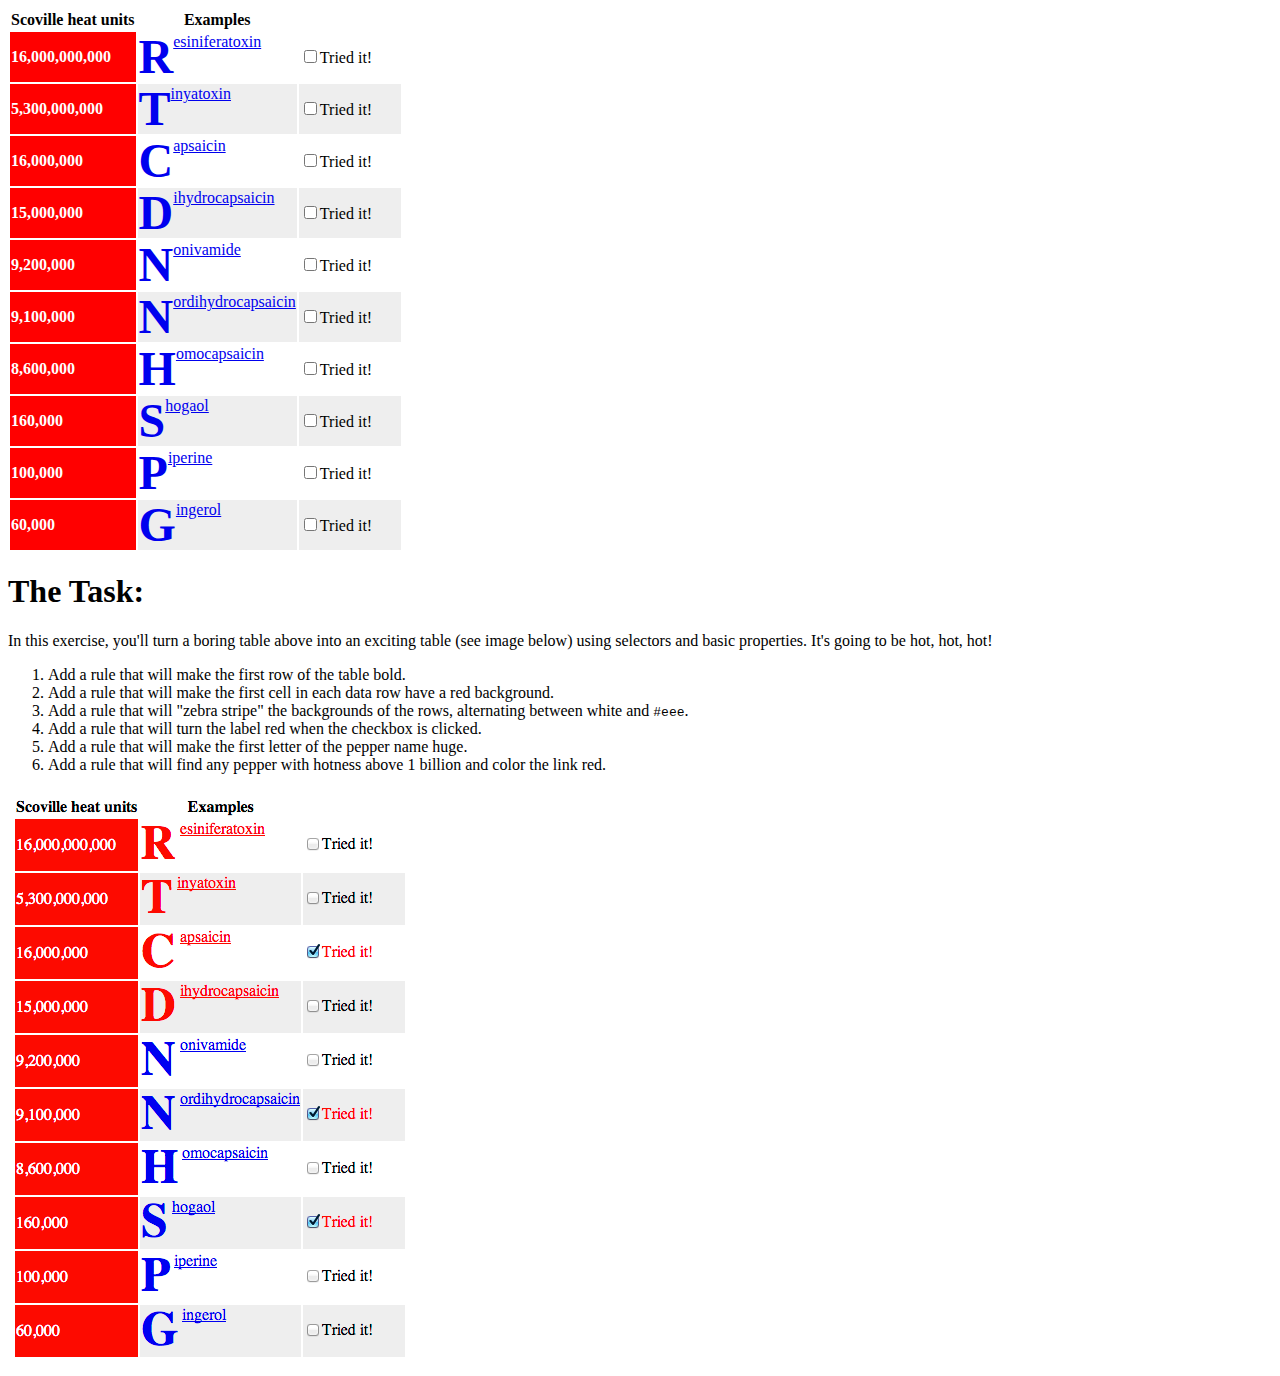
<file: homework_1/index.html>
<!doctype html>
<html>
 <head>
   <title>Red Hot Chili Peppers</title>
   <style>
       table th{
           font-weight: bold;
       }
       table tr>td:first-child{
           background: #ff0000;
           color:#fff;
           font-weight: bold;
       }
       table tr:nth-child(odd) td:not(:first-child){
           background: #eee
       }
       table td>input:checked+label{
           color:#ff0000;
       }
       table tr:nth-child(n+1) td:nth-child(2)>a{
           display: block;
       }
       table tr:nth-child(n+1) td:nth-child(2)>a::first-letter{
           font-size: 48px;
           float: left;
           font-weight: bold;
           line-height: 1;
       }
   </style>
 </head>
 <body>
  <table>
    <tr>
      <th>Scoville heat units</th>
      <th>Examples</th>
      <th width="100"></th>
    </tr>

    <tr>
      <td>16,000,000,000</td>
      <td><a href="/wiki/Resiniferatoxin" title="Resiniferatoxin (16,000,000,000)">Resiniferatoxin</a></td>
      <td><input type="checkbox"><label>Tried it!</label></td>
    </tr>

    <tr>
      <td>5,300,000,000</td>
      <td><a href="/wiki/Tinyatoxin" title="Tinyatoxin (5,300,000,000)">Tinyatoxin</a></td>
      <td><input type="checkbox"><label>Tried it!</label></td>
    </tr>

    <tr>
      <td>16,000,000</td>
      <td><a href="/wiki/Capsaicin" title="Capsaicin (16,000,000)">Capsaicin</a></td>
      <td><input type="checkbox"><label>Tried it!</label></td>
    </tr>

    <tr>
      <td>15,000,000</td>
      <td><a href="/wiki/Dihydrocapsaicin" title="Dihydrocapsaicin (15,000,000)">Dihydrocapsaicin</a></td>
      <td><input type="checkbox"><label>Tried it!</label></td>
    </tr>

    <tr>
      <td>9,200,000</td>
      <td><a href="/wiki/Nonivamide" title="Nonivamide (9,200,000)">Nonivamide</a></td>
      <td><input type="checkbox"><label>Tried it!</label></td>
    </tr>
    
    <tr>
      <td>9,100,000</td>
      <td><a href="/wiki/Nordihydrocapsaicin" title="Nordihydrocapsaicin (9,100,000)">Nordihydrocapsaicin</a></td>
      <td><input type="checkbox"><label>Tried it!</label></td>
    </tr>
    
    <tr>
      <td>8,600,000</td>
      <td><a href="/wiki/Homocapsaicin" title="Homocapsaicin (6,600,000)">Homocapsaicin</a></td>
      <td><input type="checkbox"><label>Tried it!</label></td>
    </tr>
    
    <tr>
      <td>160,000</td>
      <td><a href="/wiki/Shogaol" title="Shogaol (160,000)">Shogaol</a></td>
      <td><input type="checkbox"><label>Tried it!</label></td>
    </tr>
    
    <tr>
      <td>100,000</td>
      <td><a href="/wiki/Piperine" title="Piperine (100,000)">Piperine</a></td>
      <td><input type="checkbox"><label>Tried it!</label></td>
    </tr>
    
    <tr>
      <td>60,000</td>
      <td><a href="/wiki/Gingerol" title="Gingerol (60,000)">Gingerol</a></td>
      <td><input type="checkbox"><label>Tried it!</label></td>
    </tr>
  </table>
  
  <div>
     <h1>The Task:</h1>
     <p>In this exercise, you'll turn a boring table above into an exciting table (see image below) using selectors and basic properties. It's going to be hot, hot, hot!</p>
     <ol>
        <li>Add a rule that will make the first row of the table bold.</li>
        <li>Add a rule that will make the first cell in each data row have a red background.</li>
        <li>Add a rule that will "zebra stripe" the backgrounds of the rows, alternating between white and <code>#eee</code>.</li>
        <li>Add a rule that will turn the label red when the checkbox is clicked.</li>
        <li>Add a rule that will make the first letter of the pepper name huge.</li>
        <li>Add a rule that will find any pepper with hotness above 1 billion and color the link red.</li>
     </ol>
     <img src="exercise_tables.png" alt="Result image">
  </body>
 </html>
</file>
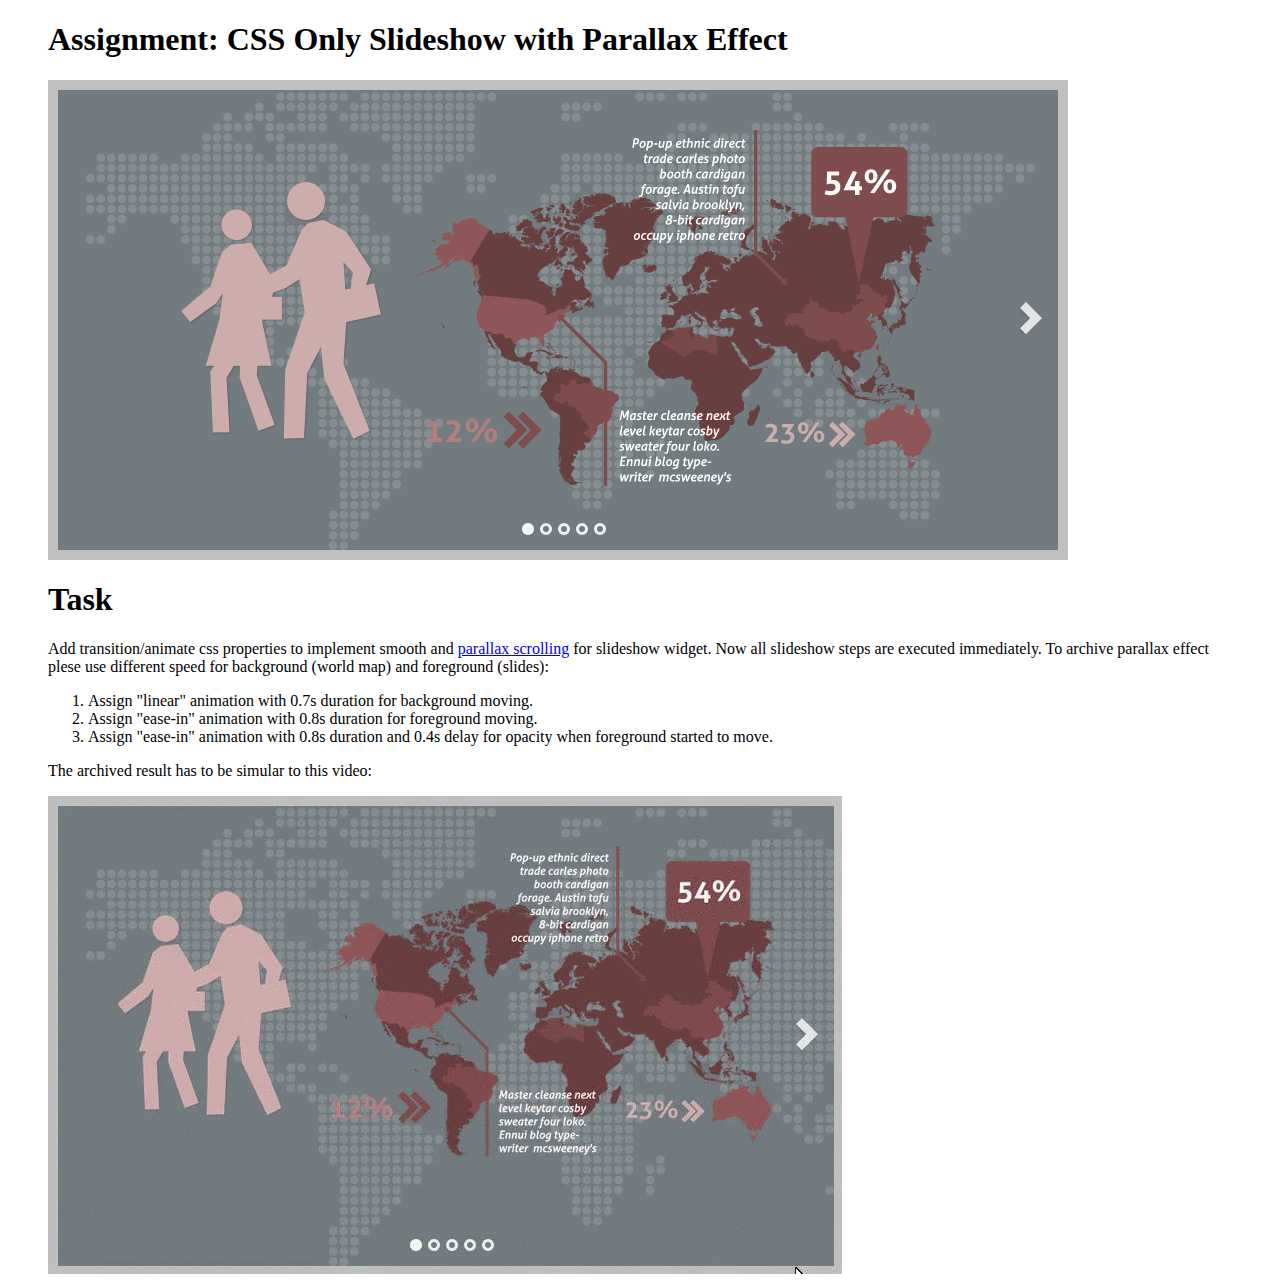
<file: homework_2/index.html>
<!doctype html>
<html lang="en">
    <head>
        <title>Assignment: Slideshow with Parallax Effect</title>
        <meta name="viewport" content="width=device-width, initial-scale=1.0"> 
        <link rel="stylesheet" type="text/css" href="css/style.css" />
    </head>
    <body>
        <main>
			<header>
				<h1>Assignment: CSS Only Slideshow <span>with Parallax Effect</span></h1>
			</header>
			
			<section class="sp-slideshow">
				<input id="button-1" type="radio" name="radio-set" class="sp-selector-1" checked="checked" />
				<label for="button-1" class="button-label-1"></label>
				
				<input id="button-2" type="radio" name="radio-set" class="sp-selector-2" />
				<label for="button-2" class="button-label-2"></label>
				
				<input id="button-3" type="radio" name="radio-set" class="sp-selector-3" />
				<label for="button-3" class="button-label-3"></label>
				
				<input id="button-4" type="radio" name="radio-set" class="sp-selector-4" />
				<label for="button-4" class="button-label-4"></label>
				
				<input id="button-5" type="radio" name="radio-set" class="sp-selector-5" />
				<label for="button-5" class="button-label-5"></label>
				
				<label for="button-1" class="sp-arrow sp-a1"></label>
				<label for="button-2" class="sp-arrow sp-a2"></label>
				<label for="button-3" class="sp-arrow sp-a3"></label>
				<label for="button-4" class="sp-arrow sp-a4"></label>
				<label for="button-5" class="sp-arrow sp-a5"></label>
				
				<div class="sp-content">
					<div class="sp-parallax-bg"></div>
					<ul class="sp-slider clearfix">
						<li><img src="images/image1.png" alt="image01" /></li>
						<li><img src="images/image2.png" alt="image02" /></li>
						<li><img src="images/image3.png" alt="image03" /></li>
						<li><img src="images/image4.png" alt="image04" /></li>
						<li><img src="images/image5.png" alt="image05" /></li>
					</ul>
				</div>
			</section>
			<section>
                           <h1>Task</h1>
                           <p>
                              Add transition/animate css properties to implement smooth and <a href="http://en.wikipedia.org/wiki/Parallax_scrolling">parallax scrolling</a> for slideshow widget.
                              Now all slideshow steps are executed immediately. To archive parallax effect plese use different speed for background (world map) and foreground (slides):  
                           </p>
                           <ol>
                                <li>Assign "linear" animation with 0.7s duration for background moving.</li>
                                <li>Assign "ease-in" animation with 0.8s duration for foreground moving.</li>
                                <li>Assign "ease-in" animation with 0.8s duration and 0.4s delay for opacity when foreground started to move.</li>
                            </ol>  
                            <p>
                              The archived result has to be simular to this video:
                           </p>
                           <img src="images/result.gif" alt="Result" />
			</section>
                       
		</main>
	</body>
</html>
</file>
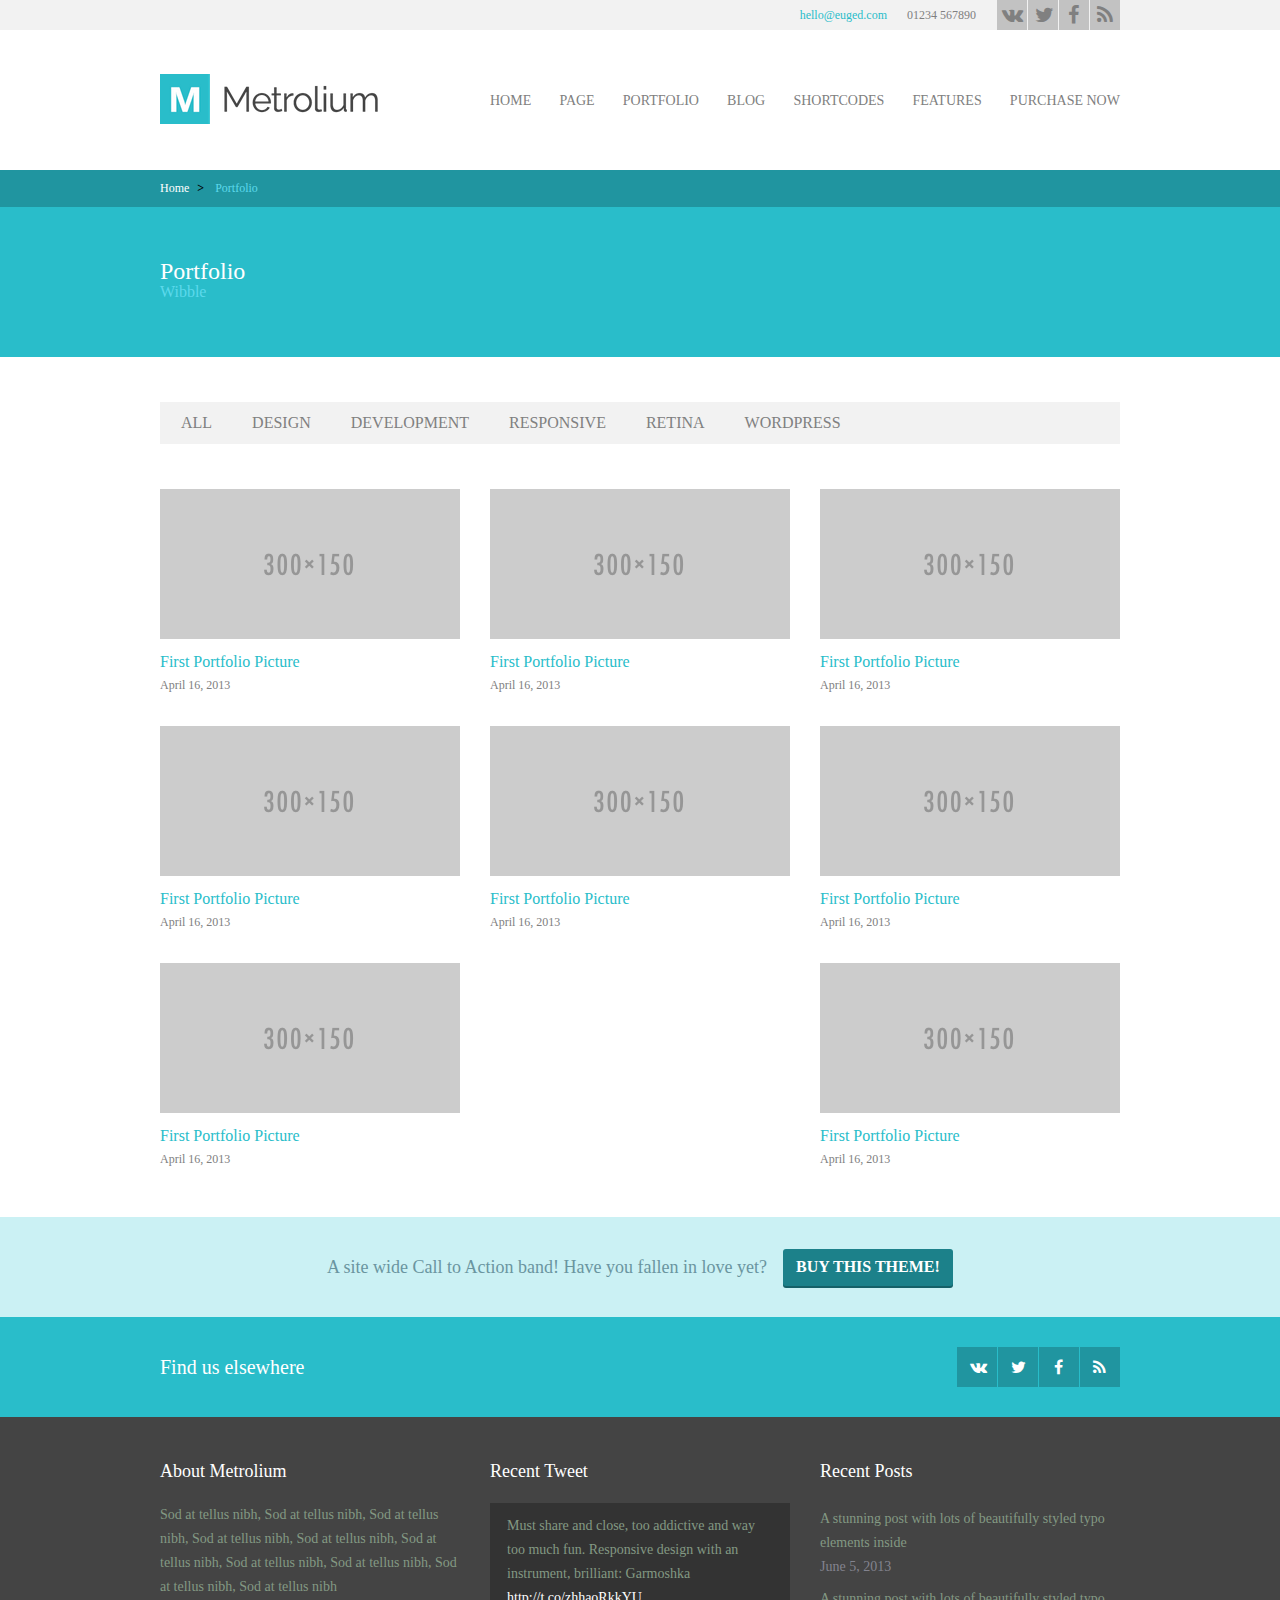
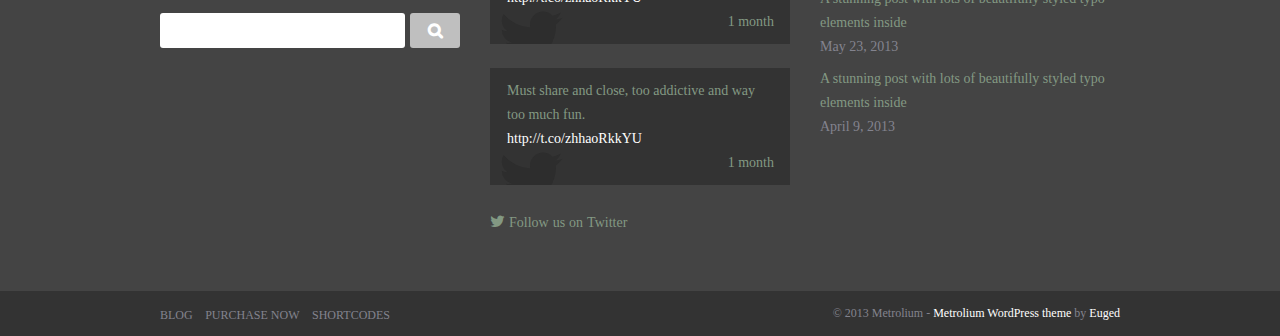
<file: homework_3/index.html>
<!DOCTYPE html>
<html lang="en">
<head>
    <meta charset="UTF-8">
    <title>Metrolium main</title>

    <link href="fonts/css/font-awesome.css" rel="stylesheet">
    <link href="css/style.css" rel="stylesheet">
</head>
<body>
    <header>
        <div class="container">
            <a href="mailto:" class="mail">hello@euged.com</a>
            <a href="tel:" class="phone">01234 567890</a>
            <div class="social">
                <a href="" class="fa-vk fa"></a>
                <a href="" class="fa-twitter fa"></a>
                <a href="" class="fa-facebook-f fa"></a>
                <a href="" class="fa-rss fa"></a>
            </div>
        </div>
    </header>
    <nav>
        <div class="container">
            <a href=""><img src="img/logo.png" alt="logo"></a>
            <ul>
                <li><a href="#">home</a></li>
                <li><a href="#">page</a></li>
                <li><a href="#">portfolio</a></li>
                <li><a href="#">blog</a></li>
                <li><a href="#">shortcodes</a></li>
                <li><a href="#">features</a></li>
                <li><a href="#">purchase now</a></li>
            </ul>
        </div>
    </nav>
    <div class="crums">
        <div class="container">
            <ul class="bread">
                <li><a href="">Home</a></li>
                <li>Portfolio</li>
            </ul>
        </div>
    </div>
    <div class="info">
        <div class="container">
            <span class="up">Portfolio</span><br>
            <span class="down">Wibble</span>
        </div>
    </div>
    <section>
        <div class="container">
            <div class="nav">
                <ul>
                    <li><a href="">all</a></li>
                    <li><a href="">design</a></li>
                    <li><a href="">development</a></li>
                    <li><a href="">responsive</a></li>
                    <li><a href="">retina</a></li>
                    <li><a href="">wordpress</a></li>
                </ul>
            </div>
            <div class="items">
                <div class="container">
                    <div class="item">
                        <img src="img/300x150.png" alt="pic">
                        <span class="name">First Portfolio Picture</span>
                        <span class="date">April 16, 2013</span>
                    </div>
                    <div class="item">
                        <img src="img/300x150.png" alt="pic">
                        <span class="name">First Portfolio Picture</span>
                        <span class="date">April 16, 2013</span>
                    </div>
                    <div class="item">
                        <img src="img/300x150.png" alt="pic">
                        <span class="name">First Portfolio Picture</span>
                        <span class="date">April 16, 2013</span>
                    </div>
                    <div class="item">
                        <img src="img/300x150.png" alt="pic">
                        <span class="name">First Portfolio Picture</span>
                        <span class="date">April 16, 2013</span>
                    </div>
                    <div class="item">
                        <img src="img/300x150.png" alt="pic">
                        <span class="name">First Portfolio Picture</span>
                        <span class="date">April 16, 2013</span>
                    </div>
                    <div class="item">
                        <img src="img/300x150.png" alt="pic">
                        <span class="name">First Portfolio Picture</span>
                        <span class="date">April 16, 2013</span>
                    </div>
                    <div class="item">
                        <img src="img/300x150.png" alt="pic">
                        <span class="name">First Portfolio Picture</span>                        <span class="date">April 16, 2013</span>
                    </div>
                    <div class="item">
                        <img src="img/300x150.png" alt="pic">
                        <span class="name">First Portfolio Picture</span>
                        <span class="date">April 16, 2013</span>
                    </div>
                </div>
            </div>
        </div>
        <div class="adv">
            <div class="container">
                <span>A site wide Call to Action band! Have you fallen in love yet?</span>
                <button>buy this theme!</button>
            </div>
        </div>
        <div class="findus">
            <div class="container">
                <span>Find us elsewhere</span>
                <div class="social">
                    <a href="" class="fa-vk fa"></a>
                    <a href="" class="fa-twitter fa"></a>
                    <a href="" class="fa-facebook-f fa"></a>
                    <a href="" class="fa-rss fa"></a>
                </div>
            </div>
        </div>
    </section>
    <footer>
        <div class="up">
            <div class="container">
                <div class="col-1">
                    <h3>About Metrolium</h3>
                    <p>Sod at tellus nibh, Sod at tellus nibh, Sod at tellus nibh, Sod at tellus nibh, Sod at tellus nibh,
                        Sod at tellus nibh, Sod at tellus nibh, Sod at tellus nibh, Sod at tellus nibh, Sod at tellus nibh</p>
                    <form action="">
                        <input type="text">
                        <button class="fa fa-search"></button>
                    </form>
                </div>
                <div class="col-2">
                    <h3>Recent Tweet</h3>
                    <div class="block fa fa-twitter">
                        <p>Must share and close, too addictive and way too much fun. Responsive
                            design with an instrument, brilliant: Garmoshka</p>
                        <a href="">http://t.co/zhhaoRkkYU</a>
                        <span class="date">1 month</span>
                    </div>
                    <div class="block fa-twitter fa">
                        <p>Must share and close, too addictive and way too much fun. </p>
                        <a href="">http://t.co/zhhaoRkkYU</a>
                        <span class="date">1 month</span>
                    </div>
                    <a href="www.twitter.com" class="fa fa-twitter">Follow us on Twitter</a>
                </div>
                <div class="col-3">
                    <h3>Recent Posts</h3>
                    <div class="text">
                        <p>A stunning post with lots of beautifully styled typo elements inside</p>
                        <span class="date">June 5, 2013</span>
                    </div>
                    <div class="text">
                        <p>A stunning post with lots of beautifully styled typo elements inside</p>
                        <span class="date">May 23, 2013</span>
                    </div>
                    <div class="text">
                        <p>A stunning post with lots of beautifully styled typo elements inside</p>
                        <span class="date">April 9, 2013</span>
                    </div>
                </div>
            </div>
        </div>
        <div class="down">
           <div class="container">
               <ul>
                   <li><a href="#">blog</a></li>
                   <li><a href="#">purchase now</a></li>
                   <li><a href="#">shortcodes</a></li>
               </ul>
               <span class="footer">&copy 2013 Metrolium - <span>Metrolium WordPress theme</span> by <span>Euged</span></span>
           </div>
        </div>
    </footer>
</body>
</html>
</file>
<file: homework_2/css/style.css>
main {
    margin: auto 40px;
}
    
.sp-slideshow {
    position: relative;
    max-width: 1000px;
    min-width: 260px;
    height: 460px;
    border: 10px solid silver;
}

.sp-content {
    position: relative;
    width: 100%;
    height: 100%;
    overflow: hidden;
}

.sp-parallax-bg {
    background: url(../images/map.png) repeat-x scroll 0 0;
    background-size: cover;
    position: absolute;
    top: 0;
    left: 0;
    width: 100%;
    height: 100%;
    overflow: hidden;
}

.sp-slideshow input {
    position: absolute;
    bottom: 15px;
    left: 50%;
    width: 9px;
    height: 9px;
    z-index: 1001;
    cursor: pointer;
    filter: alpha(opacity=0);
    opacity: 0;
}

.sp-slideshow input + label {
    position: absolute;
    bottom: 15px;
    left: 50%;
    width: 6px;
    height: 6px;
    display: block;
    z-index: 1000;
    border: 3px solid rgba(255,255,255,0.9);
    border-radius: 50%;
    transition: background-color linear 0.1s; 
}

.sp-slideshow input:checked + label {
    background-color: #fff;
    background-color: rgba(255,255,255,0.9);
}

.sp-selector-1, .button-label-1 {
    margin-left: -36px;
}

.sp-selector-2, .button-label-2 {
    margin-left: -18px;
}

.sp-selector-4, .button-label-4 {
    margin-left: 18px;
}

.sp-selector-5, .button-label-5 {
    margin-left: 36px;
}

.sp-arrow {
    position: absolute;
    top: 50%;
    width: 28px;
    height: 38px;
    margin-top: -19px;
    display: none;
    opacity: 0.8;
    cursor: pointer;
    z-index: 1000;
    background: transparent url(../images/arrows.png) no-repeat;
    transition: opacity linear 0.3s; 
}

.sp-arrow:hover{
    opacity: 1;
}

.sp-arrow:active{
    margin-top: -18px;
}

.sp-selector-1:checked ~ .sp-arrow.sp-a2,
.sp-selector-2:checked ~ .sp-arrow.sp-a3,
.sp-selector-3:checked ~ .sp-arrow.sp-a4,
.sp-selector-4:checked ~ .sp-arrow.sp-a5 {
    right: 15px;
    display: block;
    background-position: top right;
}

.sp-selector-2:checked ~ .sp-arrow.sp-a1,
.sp-selector-3:checked ~ .sp-arrow.sp-a2,
.sp-selector-4:checked ~ .sp-arrow.sp-a3,
.sp-selector-5:checked ~ .sp-arrow.sp-a4 {
    left: 15px;
    display: block;
    background-position: top left;
}

input.sp-selector-1:checked ~ .sp-content {
    background-position: 0 0;
    background-color: #727b7f;
}

input.sp-selector-2:checked ~ .sp-content {
    background-position: -100px 0;
    background-color: #7f7276;
}

input.sp-selector-3:checked ~ .sp-content {
    background-position: -200px 0;
    background-color: #737f72;
}

input.sp-selector-4:checked ~ .sp-content {
    background-position: -300px 0;
    background-color: #79727f;
}

input.sp-selector-5:checked ~ .sp-content {
    background-position: -400px 0;
    background-color: #7d7f72;
}

input.sp-selector-1:checked ~ .sp-content .sp-parallax-bg {
    background-position: 0 0;
}

input.sp-selector-2:checked ~ .sp-content .sp-parallax-bg {
    background-position: -200px 0;
}

input.sp-selector-3:checked ~ .sp-content .sp-parallax-bg {
    background-position: -400px 0;
}

input.sp-selector-4:checked ~ .sp-content .sp-parallax-bg {
    background-position: -600px 0;
}

input.sp-selector-5:checked ~ .sp-content .sp-parallax-bg {
    background-position: -800px 0;
}

.sp-slider {
    position: relative;
    left: 0;
    width: 500%;
    height: 100%;
    list-style: none;
    margin: 0;
    padding: 0;
}

.sp-slider > li {
    color: #fff;
    width: 20%;
    box-sizing: border-box;
    height: 100%;
    padding: 0 60px;
    float: left;
    text-align: center;
    opacity: 0.4;
}

.sp-slider > li img{
	box-sizing: border-box;
	display: block;
	margin: 0 auto;
	padding: 40px 0 50px 0;
	max-height: 100%;
	max-width: 100%;
}

input.sp-selector-1:checked ~ .sp-content .sp-slider {
    left: 0;
}

input.sp-selector-2:checked ~ .sp-content .sp-slider {
    left: -100%;
}

input.sp-selector-3:checked ~ .sp-content .sp-slider {
    left: -200%;
}

input.sp-selector-4:checked ~ .sp-content .sp-slider {
    left: -300%;
}

input.sp-selector-5:checked ~ .sp-content .sp-slider {
    left: -400%;
}

input.sp-selector-1:checked ~ .sp-content .sp-slider > li:first-child,
input.sp-selector-2:checked ~ .sp-content .sp-slider > li:nth-child(2),
input.sp-selector-3:checked ~ .sp-content .sp-slider > li:nth-child(3),
input.sp-selector-4:checked ~ .sp-content .sp-slider > li:nth-child(4),
input.sp-selector-5:checked ~ .sp-content .sp-slider > li:nth-child(5){
    opacity: 1;
}
</file>
<file: homework_3/css/style.css>
*{
    box-sizing: border-box;
    font-family: 'Open Sans';
}

body{
    margin: 0;
    padding: 0;
}
.container{
    width:960px;
    margin:0 auto;
}
header{
    background: #f2f2f2;
}
header .container{
    display: flex;
    justify-content: flex-end;
    align-items: center;
    align-content: center;
    height: 30px;
}
header a.mail{
    font-size: 12px;
    line-height: 1;
    color:#29bdca;
    text-decoration: none;
    margin-right: 20px;
}
header a.phone{
    font-size: 12px;
    line-height: 1;
    color: #808080;
    text-decoration: none;
    margin-right: 20px;
}
header .container>a:hover{
    color:red;
}
.social{
    padding: 0;
    margin: 0;
    width:124px;
    display: inline-flex;
    justify-content: space-around;
}
.social a{
    display: block;
    background: #c2c2c2;
    width: 30px;
    height: 30px;
    position: relative;
}
[class^=fa-]:before{
    color:#808080;
    text-decoration: none;
    position: absolute;
    font-size: 20px;
    top:5px;
    left:7px;
    line-height: 1;
    font-family: 'FontAwesome' !important;
}
[class^=fa-]:hover:before{
    color:#fff;
}
.fa-vk:before{
    left:5px;
}
.fa-facebook-f:before{
    left:9px;
}
nav .container{
    height: 140px;
    display: flex;
    justify-content: space-between;
    align-items: center;
}
nav .container ul{
    padding: 0;
    margin: 0;
    display: flex;
    width: 630px;
    justify-content: space-between;
    align-items: center;
}
nav .container ul li{
    list-style: none;
}
nav .container ul li a{
    text-decoration: none;
    font-size: 14px;
    text-transform: uppercase;
    color:#808080;
}
nav .container ul li a:hover{
    color:red;
}
.crums{
    background: #2095a0;
}
.crums .container{
    height: 37px;
    display: flex;
    justify-content: flex-start;
    align-items: center;
    align-content: center;
}
.crums .container ul{
    padding: 0;
    margin:0;
    display: flex;
    justify-content: flex-start;
    align-items: center;
    align-content: center;
}
.crums .container ul li{
    list-style: none;
    font-size: 12px;
    color: #5cd9ec;
}
.crums .container ul li:not(:last-child):after{
    content: '>';
    margin-left: 8px;
    margin-right: 11px;
    color:black;
    line-height: 1;
    font-size: 12px;
    font-weight: bold;
}
.crums .container ul li a{
    text-decoration: none;
    color: #ffffff;
    font-size: 12px;
    line-height: 1;
}
.info{
    background: #29bdca;
}
.info .container{
    height: 150px;
    padding-top: 52px;
}
.info .container .up{
    font-size: 24px;
    color: #fff;
    line-height: 1;
}
.info .container .down{
    color: #5cd9ec;
    font-size: 16px;
    padding-top: 10px;
}
section .nav {
    background: #f2f2f2;
    height:42px;
    margin:45px 0;
    display:flex;
    align-content: center;
    align-items: center;
    justify-content: flex-start
}
section .nav ul{
    padding: 0;
    margin: 0;


}
section .nav ul li{
    list-style: none;
    text-transform: uppercase;
    display: inline-flex;
    margin-left:6px;
}
section .nav ul li a{
    display: inline-flex;
    padding:0 15px;
    text-decoration: none;
    line-height: 32px;
    color: #808080;
}
section .nav ul li a:hover{
    background: #29bdca;
    color: #fff;
}
section .items .container{
   display: flex;
    flex-wrap: wrap;
    align-content: center;
    align-items: center;
    justify-content: space-between;
    padding-bottom: 17px;
}
section .items .container .item:nth-child(2n+3){
    align-self: flex-start;

}
section .items .name{
    display: block;
    line-height: 1;
    margin-top: 11px;
    font-size: 16px;
    color:#29bdca;
}
section .items .date{
    display: block;
    line-height: 1;
    margin-top: 9px;
    font-size: 12px;
    color:#808080;
    margin-bottom: 35px;
}
section .adv{
    background: #cbf1f4;
}
section .adv .container{
    height:100px;
    display:flex;
    align-content: center;
    align-items: center;
    justify-content: center;
}

section .adv span{
    font-size: 18px;
    color:#6a95a0
}
section .adv button{
    width: 170px;
    height: 37px;
    border-radius: 3px;
    border:0;
    background: #1c818a;
    font-size: 16px;
    text-transform: uppercase;
    font-weight: bold;
    color: #fff;
    margin-left: 16px;
    box-shadow: 0 2px 0 #156168;
    cursor: pointer;
}
section .adv button:hover{
    background: #156168;
}
section .findus{
    background: #29bdca;
}
section .findus .container{
    height:100px;
    display: flex;
    align-content: center;
    align-items: center;
    justify-content: space-between;
}
section .findus span{
    font-size: 20px;
    line-height: 1;
    color: #ffffff;
}
section .findus .social{
    width: 163px;
    height: 40px;
    justify-content: space-between;
}
section .findus a{
    background: #2095a0;
    width: 40px;
    height: 40px;
}
section .findus [class^=fa-]:before{
    color:#fff;
    font-size: 16px;
    top:13px;
    left:13px;
}
section .findus [class^=fa-]:hover:before{
    color: blue;
}
section .findus .fa-facebook-f:before{
    left:15px;
}


footer .up{
    background: #444444;
}
footer .up .container{
    padding-bottom: 60px;
    display: flex;
    justify-content: space-between;
}
footer .up [class^=col-]{
    width: 300px;
}
footer .up [class^=col-] h3{
    margin-top: 45px;
    margin-bottom:23px;
    font-size: 18px;
    color:white;
    line-height: 1;
    font-weight: normal;
}
footer .col-1 p{
    color:#839983;
    font-size: 14px;
    line-height: 24px;
}
footer .col-1 form{
    width: 100%;
    display: flex;align-items: center;
}
footer .col-1 form input[type=text]{
    width: 245px;
    height: 35px;
    border:none;
    border-radius: 3px;
    padding-left: 10px;
    margin-right:5px;
}
footer .col-1 form button{
    width: 50px;
    height: 35px;
    background: #bfbfbf;
    border-radius: 3px;
    border: none;
    cursor:pointer;
}
footer .col-1 .fa-search:before{
    color:#fff;
    font-weight: bold;
}
footer .col-1 .fa-search:hover:before{
    color:#000;
}

footer .col-2 .block{
    padding:11px 16px 10px 17px;
    background: #333333;
    margin-bottom: 20px;
    position: relative;
    overflow: hidden;
}
footer .col-2 .block.fa-twitter:before{
    position: absolute;
    bottom:-30px;
    left:7px;
    font-size: 72px;
    color: #2d2d2d;
}
footer .col-2 .block p{
    color:#839983;
    font-size: 14px;
    line-height: 24px;
    margin: 0;
}
footer .col-2 .block a{
    margin: 0;
    color: #fff;
    text-decoration: none;
    font-size: 14px;
    line-height: 24px;

}
footer .col-2 .block span{
    display: block;
    text-align: right;
    font-size: 14px;
    line-height: 24px;
    color: #839983;
}
footer .col-2>a{
    margin-top: 5px;
    color:#839983;
    text-decoration: none;
    line-height: 1;
    font-size: 14px;


}
footer .col-2 .fa-twitter:before{
    font-size: 16px;
    margin-right: 4px;
}
footer .col-3 p{
    margin: 0;
    padding-top: 4px;
    font-size: 14px;
    line-height: 24px;
    color:#839983;
}
footer .col-3 span{
    display: block;
    font-size: 14px;
    line-height: 24px;
    color:#83838e;
    margin-bottom: 4px;
}
footer .down{
    background: #333333;
}
footer .down .container{
    display:flex;
    height: 45px;
    justify-content: space-between;
    align-items: center;
    align-content: center;
}
footer .down ul{
    margin: 0;
    padding: 0;
    display: flex;
    width: 230px;
    justify-content: space-between;
    align-items: center;
    align-content: center;
}
footer .down li{
    list-style: none;
}
footer .down li a{
    text-decoration: none;
    text-transform: uppercase;
    color:#83838e;
    font-size: 12px;
}
footer .down li a:hover{
    text-decoration: underline;
}
footer .down span.footer{
    color:#83838e;
    font-size: 12px;
}
footer .down span.footer span{
    color:#fff;
}
</file>
